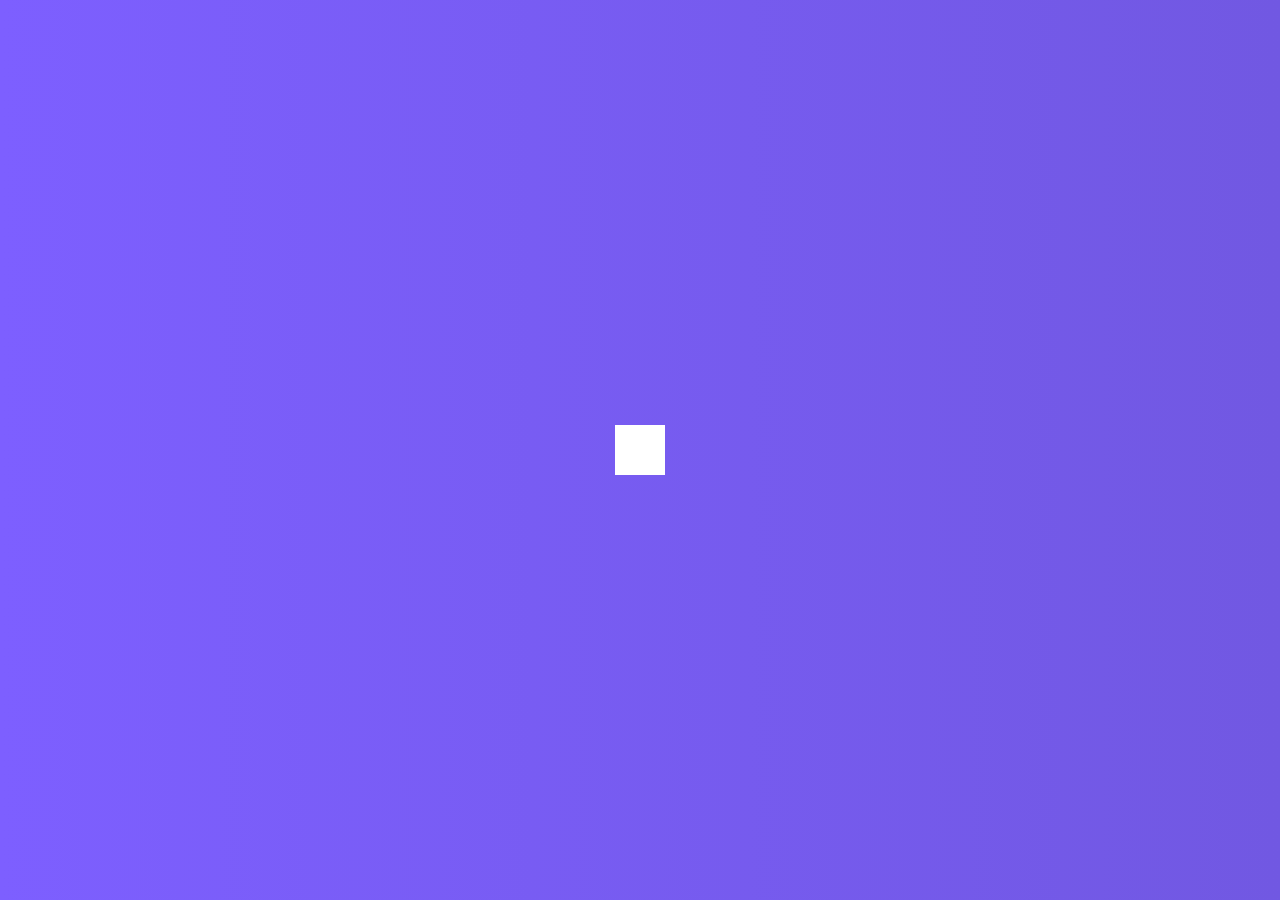
<file: hidden-search/index.html>
<!DOCTYPE html>
<html lang="en">
<head>
    <meta charset="UTF-8">
    <meta http-equiv="X-UA-Compatible" content="IE=edge">
    <meta name="viewport" content="width=device-width, initial-scale=1.0">
    <link rel="stylesheet" href="https://cdnjs.cloudflare.com/ajax/libs/font-awesome/5.14.0/css/all.min.css" integrity="sha512-1PKOgIY59xJ8Co8+NE6FZ+LOAZKjy+KY8iq0G4B3CyeY6wYHN3yt9PW0XpSriVlkMXe40PTKnXrLnZ9+fkDaog==" crossorigin="anonymous" />
    <link rel="stylesheet" href="style.css">
    <title>Hidden Search</title>
</head>
<body>
    <div class="search">
        <input type="text" class="input" placeholder="Search...">
        <button class="btn">
          <i class="fas fa-search"></i>
        </button>
      </div>
      <script src="script.js"></script> 
</body>
</html>
</file>
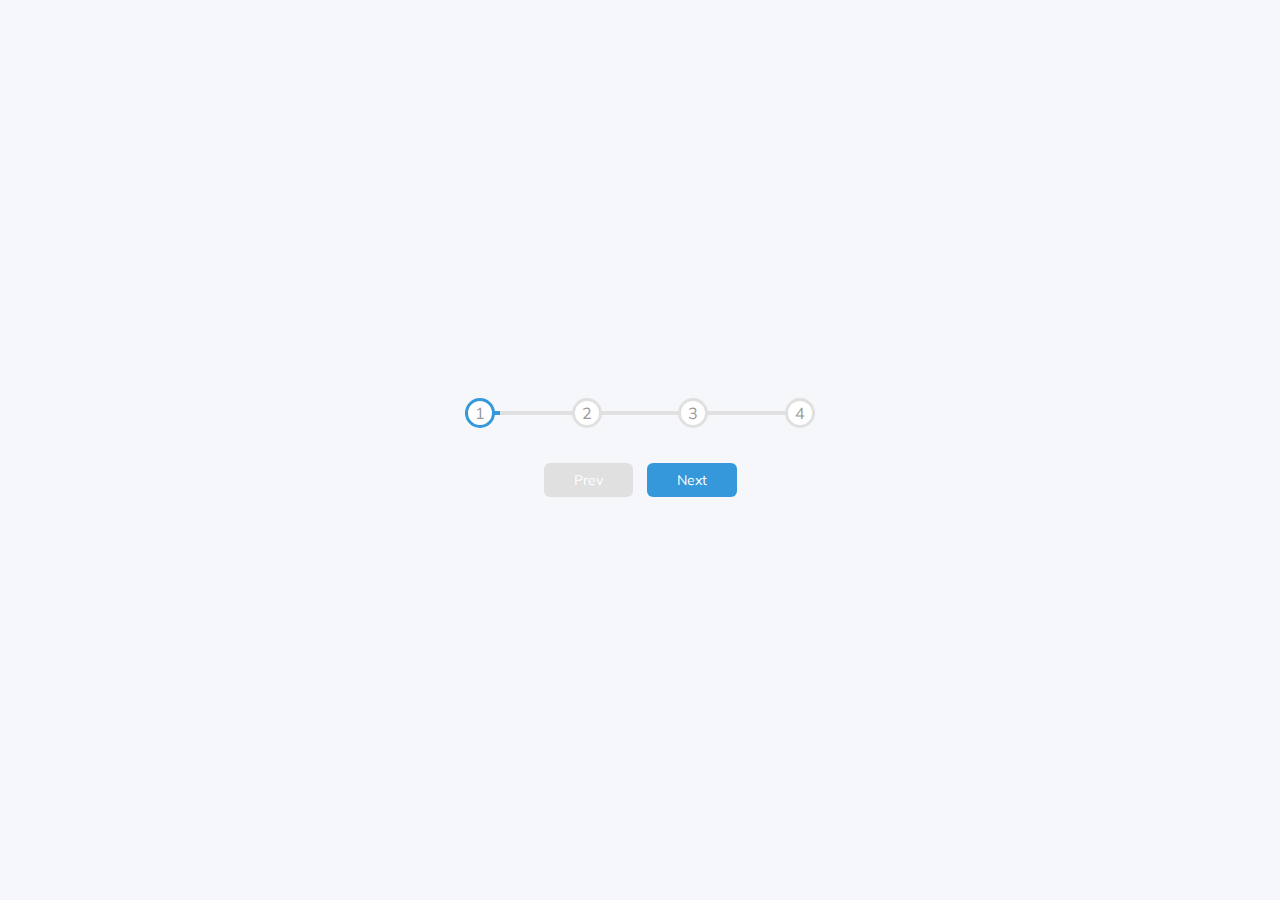
<file: progress-steps/index.html>
<!DOCTYPE html>
<html lang="en">
<head>
    <meta charset="UTF-8">
    <meta http-equiv="X-UA-Compatible" content="IE=edge">
    <meta name="viewport" content="width=device-width, initial-scale=1.0">
    <link rel="stylesheet" href="style.css">
    <title>Progress Steps</title>
</head>
<body>
    <div class="container">
        <div class="progress-container">
            <div class="progress" id="progress"></div>
            <div class="circle active">1</div>
            <div class="circle">2</div>
            <div class="circle">3</div>
            <div class="circle">4</div>
          </div>
    
          <button class="btn" id="prev" disabled>Prev</button>
          <button class="btn" id="next">Next</button>
    </div>
    <script src="script.js"></script>
</body>
</html>
</file>
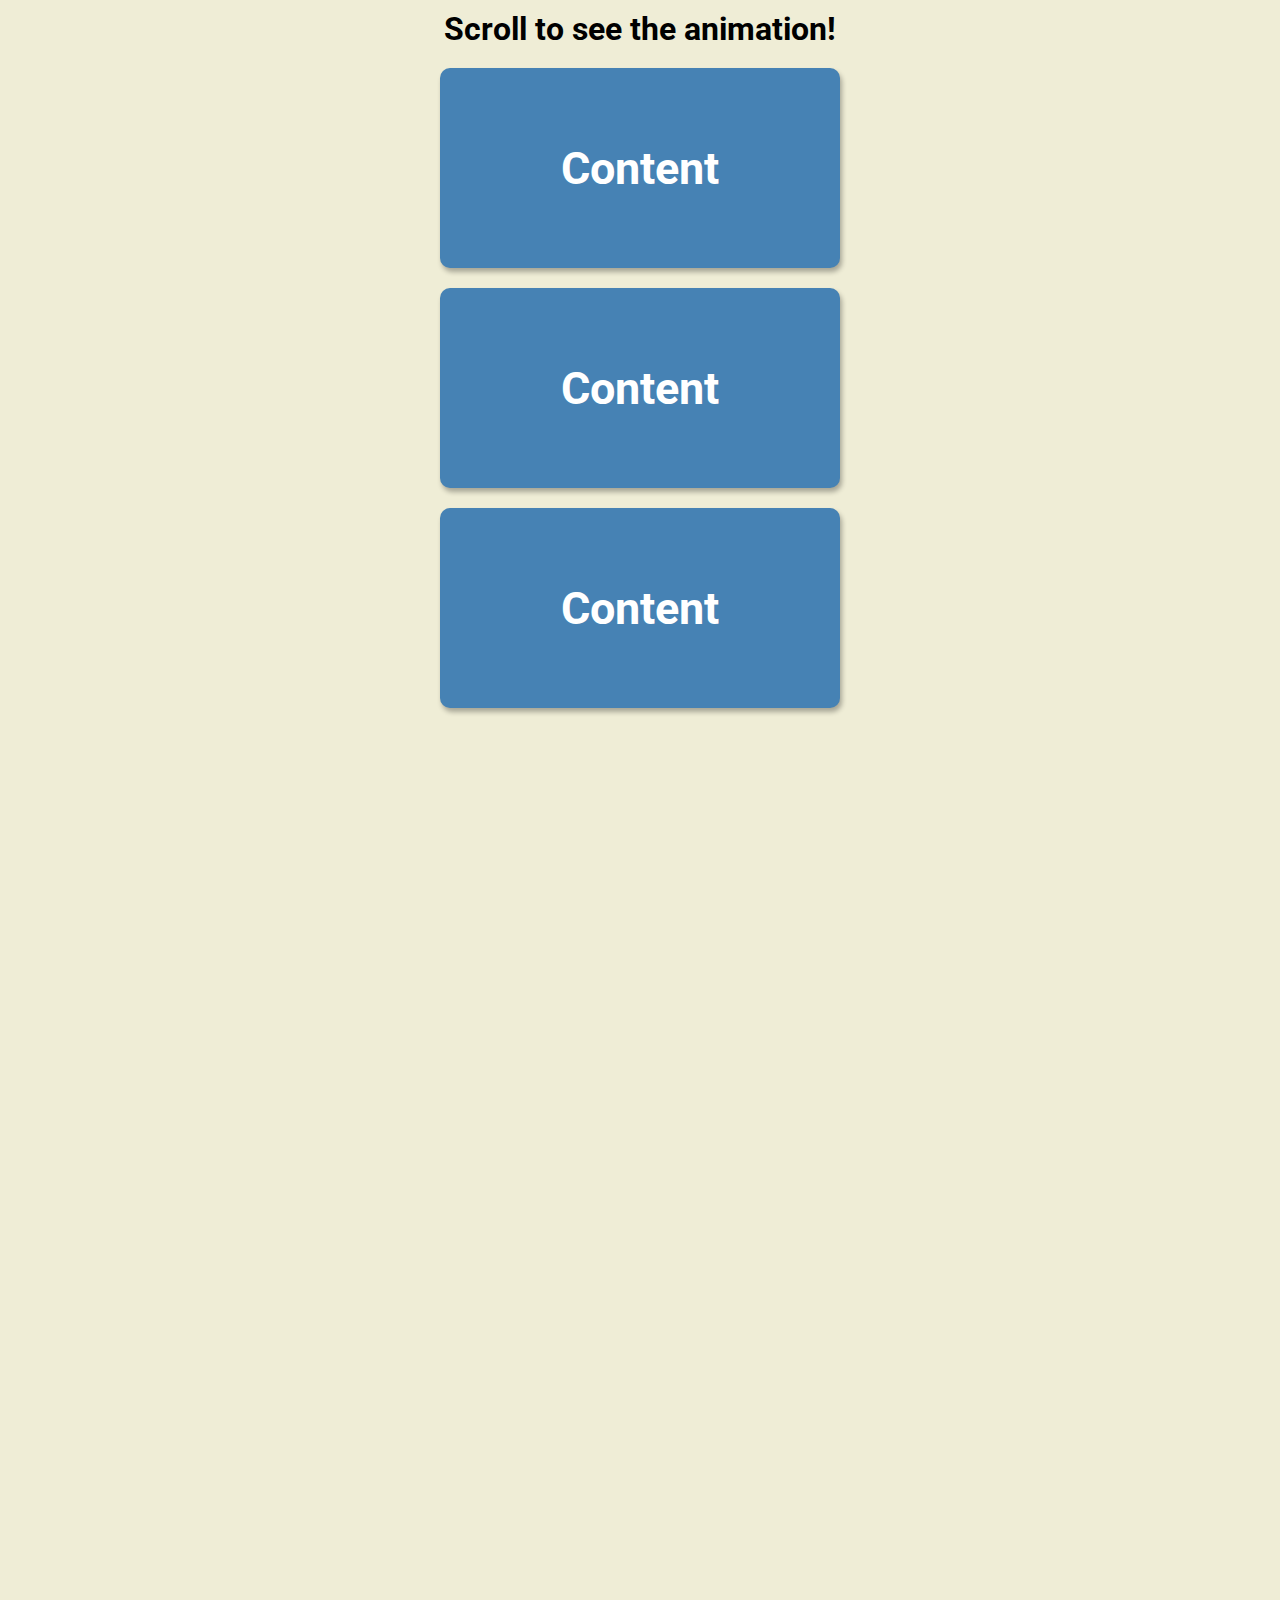
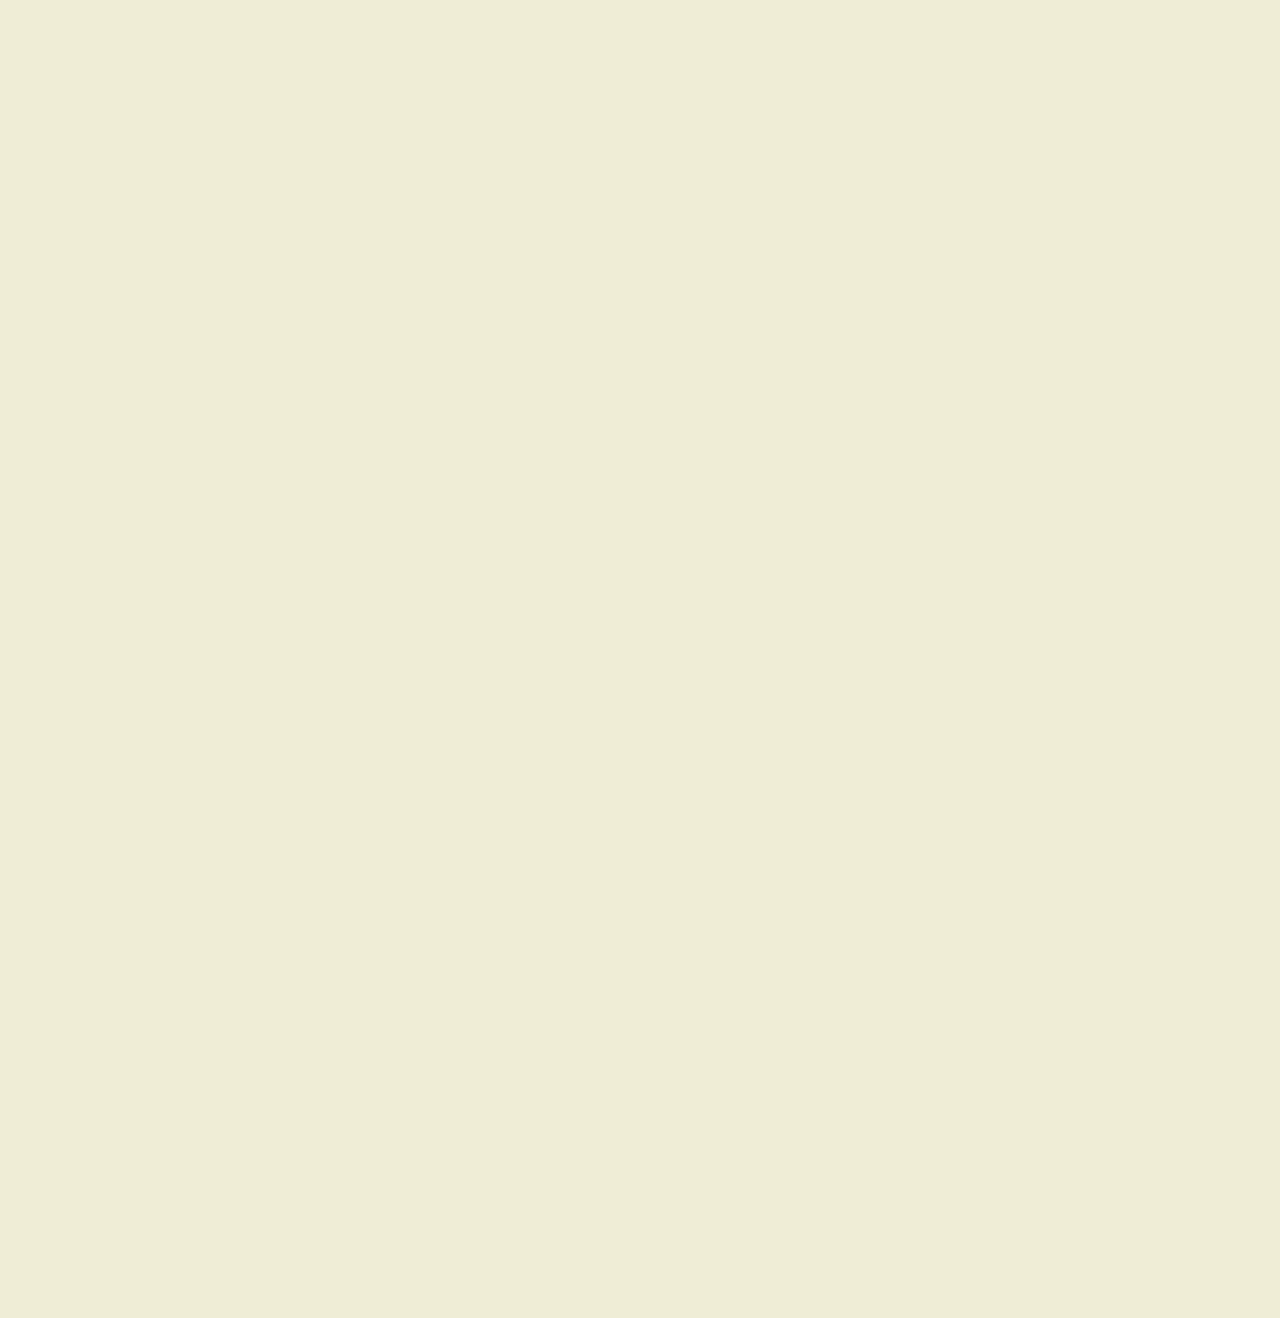
<file: scroll-animation/index.html>
<!DOCTYPE html>
<html lang="en">
<head>
    <meta charset="UTF-8">
    <meta http-equiv="X-UA-Compatible" content="IE=edge">
    <meta name="viewport" content="width=device-width, initial-scale=1.0">
    <link rel="stylesheet" href="style.css">
    <title>Scroll Animation</title>
</head>
<body>
    <h1>Scroll to see the animation!</h1>
    <div class="box"><h2>Content</h2></div>
    <div class="box"><h2>Content</h2></div>
    <div class="box"><h2>Content</h2></div>
    <div class="box"><h2>Content</h2></div>
    <div class="box"><h2>Content</h2></div>
    <div class="box"><h2>Content</h2></div>
    <div class="box"><h2>Content</h2></div>
    <div class="box"><h2>Content</h2></div>
    <div class="box"><h2>Content</h2></div>
    <div class="box"><h2>Content</h2></div>
    <div class="box"><h2>Content</h2></div>
    <div class="box"><h2>Content</h2></div>
    <div class="box"><h2>Content</h2></div>
    <script src="script.js"></script> 
</body>
</html>
</file>
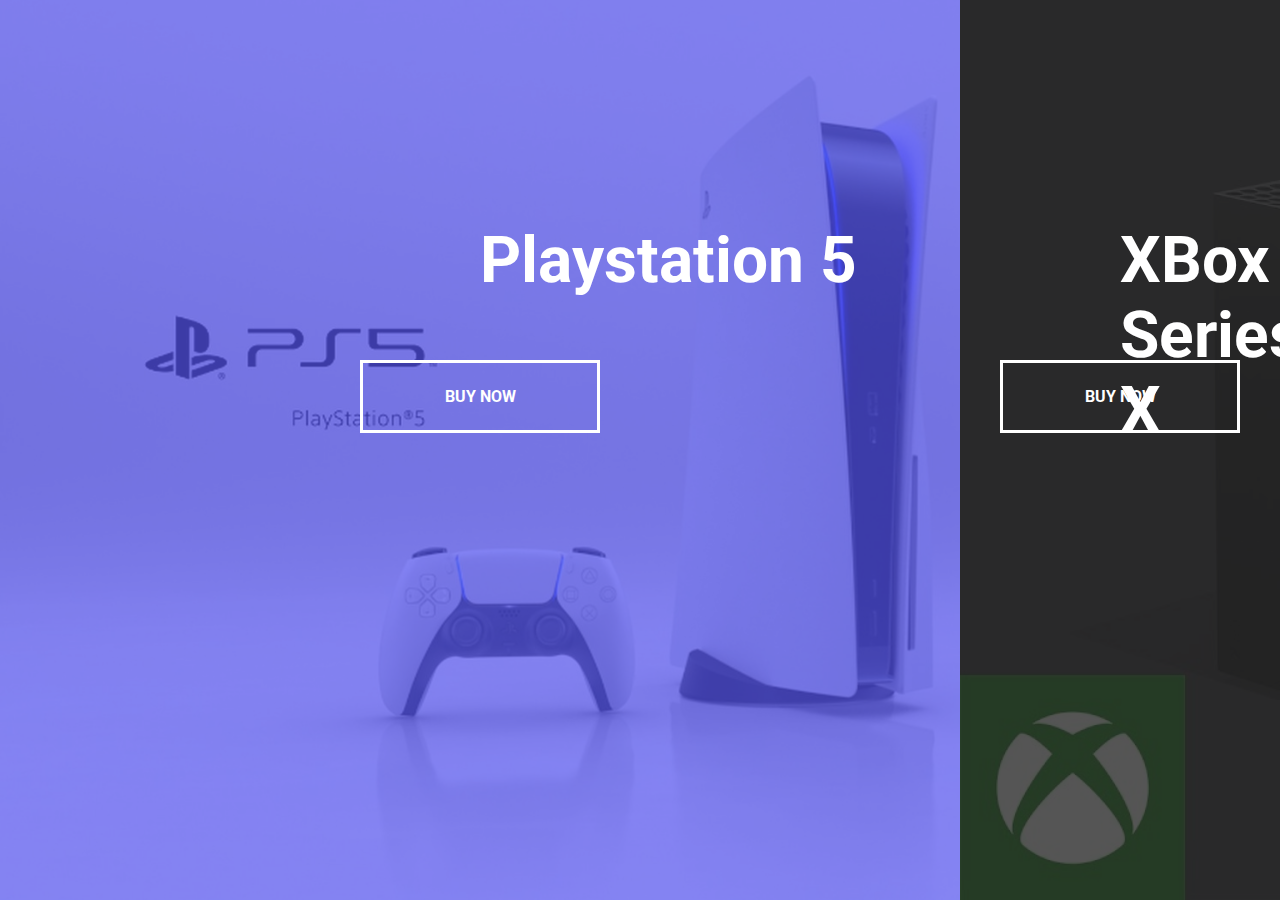
<file: split-landing-page/index.html>
<!DOCTYPE html>
<html lang="en">
<head>
    <meta charset="UTF-8">
    <meta http-equiv="X-UA-Compatible" content="IE=edge">
    <meta name="viewport" content="width=device-width, initial-scale=1.0">
    <link rel="stylesheet" href="style.css">
    <title>Split Landing Page</title>
</head>
<body>
    <div class="container">
        <div class="split left">
            <h1>Playstation 5</h1>
            <a href="#" class="btn">Buy Now</a>
        </div>
        <div class="split right">
            <h1>XBox Series X</h1>
            <a href="#" class="btn">Buy Now</a>
        </div>
    </div>

    <script src="script.js"></script>
</body>
</html>
</file>
<file: hidden-search/style.css>
@import url("https://fonts.googleapis.com/css2?family=Roboto:wght@400;700&display=swap");

* {
  box-sizing: border-box;
}

body {
  background-image: linear-gradient(90deg, #7d5fff, #7158e2);
  font-family: "Roboto", sans-serif;
  display: flex;
  align-items: center;
  justify-content: center;
  height: 100vh;
  overflow: hidden;
  margin: 0;
}

.search {
  position: relative;
  height: 50px;
}

.search .input {
  background-color: #fff;
  border: 0;
  font-size: 18px;
  padding: 15px;
  height: 50px;
  width: 50px;
  transition: width 0.3s ease;
}

.btn {
  background-color: #fff;
  border: 0;
  cursor: pointer;
  font-size: 24px;
  position: absolute;
  top: 0;
  left: 0;
  height: 50px;
  width: 50px;
  transition: transform 0.3s ease;
}

.btn:focus,
.input:focus {
  outline: none;
}

.search.active .input {
  width: 200px;
}

.search.active .btn {
  transform: translateX(198px);
}
</file>
<file: progress-steps/style.css>
@import url('https://fonts.googleapis.com/css?family=Muli&display=swap');

:root {
    --line-border-fill: #3498db;
    --line-border-empty: #e0e0e0;
  }

  *{
      box-sizing: border-box;
  }

  body{
      background-color: #f6f7fb;
      font-family: 'Muli' , sans-serif;
      display: flex;
      align-items:center;
      justify-content: center;
      height: 100vh;
      overflow:hidden;
      margin:0;
  }

  .container {
    text-align: center;
  }

  .progress-container {
    display: flex;
    justify-content: space-between;
    position: relative;
    margin-bottom: 30px;
    max-width: 100%;
    width: 350px;
  }

  .progress-container::before {
    content: '';
    background-color: var(--line-border-empty);
    position: absolute;
    top: 50%;
    left: 0;
    transform: translateY(-50%);
    height: 4px;
    width: 100%;
    z-index: -1;
  }
  
  .progress {
    background-color: var(--line-border-fill);
    position: absolute;
    top: 50%;
    left: 0;
    transform: translateY(-50%);
    height: 4px;
    width: 10%;
    z-index: -1;
    transition: 0.4s ease;
  }

  .circle {
    background-color: #fff;
    color: #999;
    border-radius: 50%;
    height: 30px;
    width: 30px;
    display: flex;
    align-items: center;
    justify-content: center;
    border: 3px solid var(--line-border-empty);
    transition: 0.4s ease;
  }
  
  .circle.active {
    border-color: var(--line-border-fill);
  }

  .btn {
    background-color: var(--line-border-fill);
    color: #fff;
    border: 0;
    border-radius: 6px;
    cursor: pointer;
    font-family: inherit;
    padding: 8px 30px;
    margin: 5px;
    font-size: 14px;
  }

  .btn:active {
    transform: scale(0.98);
  }

  .btn:focus {
    outline: 0;
  }

  .btn:disabled {
    background-color: var(--line-border-empty);
    cursor: not-allowed;
  }
</file>
<file: scroll-animation/style.css>
@import url("https://fonts.googleapis.com/css2?family=Roboto:wght@400;700&display=swap");

* {
  box-sizing: border-box;
}

body {
  background-color: #efedd6;
  font-family: "Roboto", sans-serif;
  display: flex;
  flex-direction: column;
  align-items: center;
  justify-content: center;
  margin: 0;
  overflow-x: hidden;
}

h1 {
  margin: 10px;
}

.box {
  background-color: steelblue;
  color: #fff;
  display: flex;
  align-items: center;
  justify-content: center;
  width: 400px;
  height: 200px;
  margin: 10px;
  border-radius: 10px;
  box-shadow: 2px 4px 5px rgba(0, 0, 0, 0.3);
  transform: translateX(400%);
  transition: transform 0.5s ease;
}

.box:nth-of-type(even) {
  transform: translateX(-400%);
}

.box.show {
  transform: translateX(0);
}

.box h2 {
  font-size: 45px;
}
</file>
<file: split-landing-page/style.css>
@import url("https://fonts.googleapis.com/css2?family=Roboto:wght@400;700&display=swap");

:root {
  --left-bg-color: rgba(86, 84, 236, 0.7);
  --right-bg-color: rgba(43, 43, 43, 0.8);
  --left-btn-hover-color: rgba(87, 84, 236, 1);
  --right-btn-hover-color: rgba(28, 122, 28, 1);
  --hover-width: 75%;
  --other-width: 25%;
  --speed: 1000ms;
}

* {
  box-sizing: border-box;
}

body {
  font-family: "Roboto", sans-serif;
  height: 100vh;
  overflow: hidden;
  margin: 0;
}

h1 {
  font-size: 4rem;
  color: #fff;
  position: absolute;
  left: 50%;
  top: 20%;
  /* transform: translateX(-50%); */
  /* white-space: nowrap; */
}

.btn {
  position: absolute;
  display: flex;
  align-items: center;
  justify-content: center;
  left: 50%;
  top: 40%;
  transform: translateX(-50%);
  text-decoration: none;
  color: #fff;
  border: #fff solid 0.2rem;
  font-size: 1rem;
  font-weight: bold;
  text-transform: uppercase;
  width: 15rem;
  padding: 1.5rem;
}

.split.left .btn:hover {
  background-color: var(--left-btn-hover-color);
  border-color: var(--left-btn-hover-color);
}

.split.right .btn:hover {
  background-color: var(--right-btn-hover-color);
  border-color: var(--right-btn-hover-color);
}

.container {
  position: relative;
  width: 100%;
  height: 100%;
  background: #333;
}

.split {
  position: absolute;
  width: 50%;
  height: 100%;
  overflow: hidden;
}
.split.left {
  left: 0;
  background: url("ps.jpg");
  background-repeat: no-repeat;
  background-size: cover;
}

.split.left::before {
  content: "";
  position: absolute;
  width: 100%;
  height: 100%;
  background-color: var(--left-bg-color);
}

.split.right {
  right: 0;
  background: url("xbox.jpg");
  background-repeat: no-repeat;
  background-size: cover;
}

.split.right::before {
  content: "";
  position: absolute;
  width: 100%;
  height: 100%;
  background-color: var(--right-bg-color);
}

.split.right,
.split.left,
.split.right::before,
.split.left::before {
  transition: all var(--speed) ease-in-out;
}

.hover-left .left {
  width: var(--hover-width);
}

.hover-left .right {
  width: var(--other-width);
}

.hover-right .right {
  width: var(--hover-width);
}

.hover-right .left {
  width: var(--other-width);
}

@media (max-width: 800px) {
  h1 {
    font-size: 2rem;
    top: 30%;
  }

  .btn {
    padding: 1.2rem;
    width: 12rem;
  }
}
</file>
